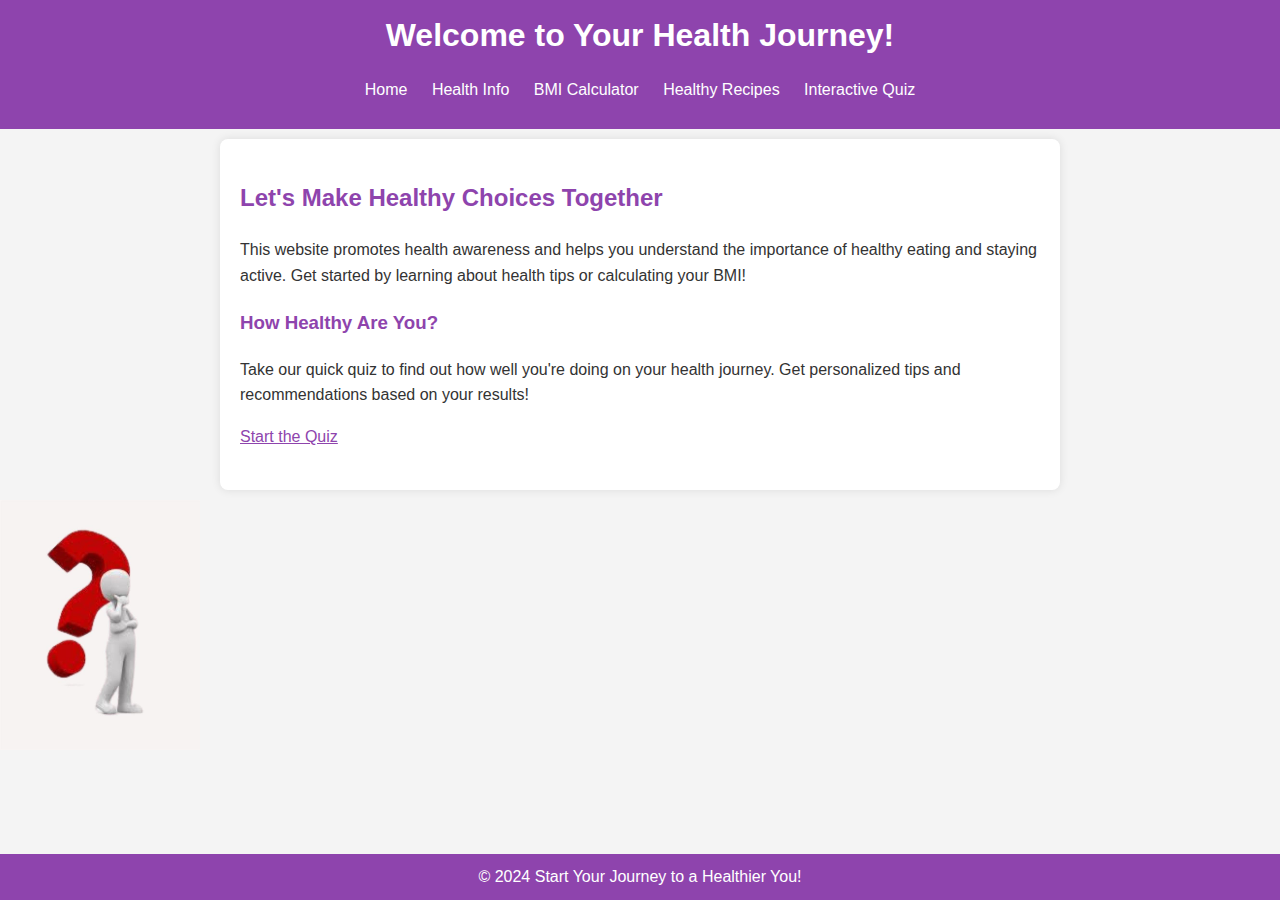
<file: index.html>
<!DOCTYPE html>
<html lang="en">
<head>
  <meta charset="UTF-8">
  <meta name="viewport" content="width=device-width, initial-scale=1.0">
  <title>Start Your Journey to a Healthier You!</title>
  <link rel="stylesheet" href="styles.css">
</head>
<body>
  <header>
    <h1>Welcome to Your Health Journey!</h1>
    <nav>
      <ul>
        <li><a href="index.html">Home</a></li>
        <li><a href="health-info.html">Health Info</a></li>
        <li><a href="bmi-calculator.html">BMI Calculator</a></li>
        <li><a href="recipes.html">Healthy Recipes</a></li>
        <li><a href="quiz.html">Interactive Quiz</a></li>
      </ul>
    </nav>
  </header>

  <section>
    <h2>Let's Make Healthy Choices Together</h2>
    <p>This website promotes health awareness and helps you understand the importance of healthy eating and staying active. Get started by learning about health tips or calculating your BMI!</p>
    
    <div class="interactive-quiz">
      <h3>How Healthy Are You?</h3>
      <p>Take our quick quiz to find out how well you're doing on your health journey. Get personalized tips and recommendations based on your results!</p>
      <a href="quiz.html">Start the Quiz</a>
    </div>
  </section>

  <img src="home.jpg" alt="home" style="width:200px; height:250px;">

  <footer>
    <p>© 2024 Start Your Journey to a Healthier You!</p>
  </footer>
</body>
</html>
</file>
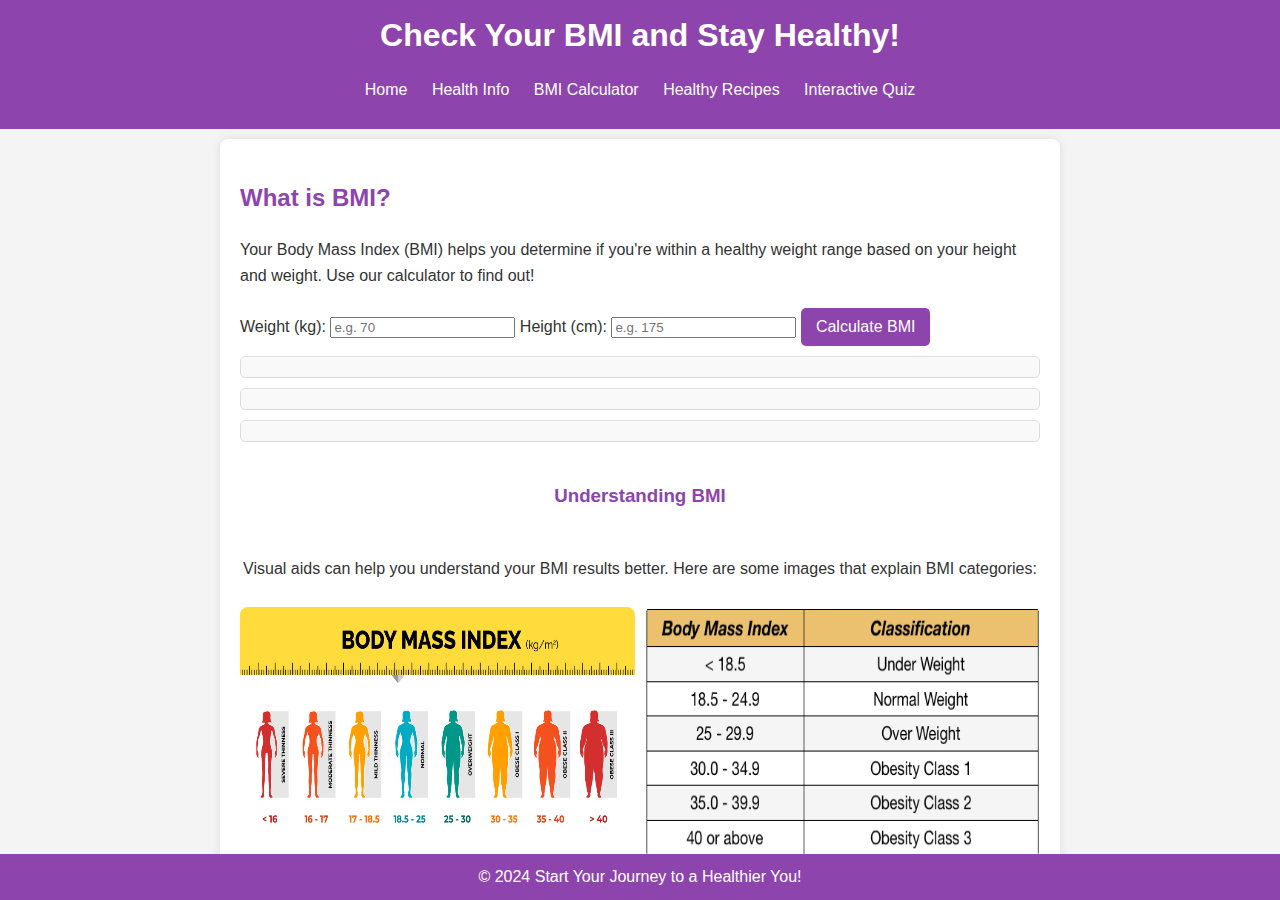
<file: bmi-calculator.html>
<!DOCTYPE html>
<html lang="en">
<head>
  <meta charset="UTF-8">
  <meta name="viewport" content="width=device-width, initial-scale=1.0">
  <title>BMI Calculator - Start Your Journey to a Healthier You!</title>
  <link rel="stylesheet" href="styles.css">
</head>
<body>
  <header>
    <h1>Check Your BMI and Stay Healthy!</h1>
    <nav>
      <ul>
        <li><a href="index.html">Home</a></li>
        <li><a href="health-info.html">Health Info</a></li>
        <li><a href="bmi-calculator.html">BMI Calculator</a></li>
        <li><a href="recipes.html">Healthy Recipes</a></li>
        <li><a href="quiz.html">Interactive Quiz</a></li>
      </ul>
    </nav>
  </header>

  <section>
    <h2>What is BMI?</h2>
    <p>Your Body Mass Index (BMI) helps you determine if you're within a healthy weight range based on your height and weight. Use our calculator to find out!</p>

    <div class="bmi-calculator">
      <label for="weight">Weight (kg):</label>
      <input type="number" id="weight" placeholder="e.g. 70">

      <label for="height">Height (cm):</label>
      <input type="number" id="height" placeholder="e.g. 175">

      <button onclick="calculateBMI()">Calculate BMI</button>

      <div id="bmi-result" class="result-box"></div>
      <div id="bmi-category" class="result-box"></div>
      <div id="bmi-recommendation" class="result-box"></div>
    </div>

    <div class="bmi-images">
      <h3>Understanding BMI</h3>
      <p>Visual aids can help you understand your BMI results better. Here are some images that explain BMI categories:</p>
      <img src="bmi1.jpg" alt="BMI Chart" style="width:300px; height:250px;">
      <img src="bmi2.png" alt="BMI Categories" style="width:300px; height:250px;">
    </div>
  </section>

  <footer>
    <p>© 2024 Start Your Journey to a Healthier You!</p>
  </footer>

  <script>
    function calculateBMI() {
      const weight = parseFloat(document.getElementById('weight').value);
      const heightCm = parseFloat(document.getElementById('height').value);

      if (weight > 0 && heightCm > 0) {
        const heightM = heightCm / 100;  
        const bmi = weight / (heightM * heightM);
        document.getElementById('bmi-result').innerText = "Your BMI is " + bmi.toFixed(2);

        let category = '';
        let recommendation = '';
        if (bmi < 18.5) {
          category = 'Underweight';
          recommendation = 'Consider increasing your calorie intake with nutrient-dense foods like nuts, avocados, and lean proteins. Strength training can help you gain healthy muscle weight.';
        } else if (bmi >= 18.5 && bmi < 24.9) {
          category = 'Normal weight';
          recommendation = 'Great job! Keep up the good work by maintaining a balanced diet and staying active. Focus on consistency to keep your BMI within this healthy range.';
        } else if (bmi >= 25 && bmi < 29.9) {
          category = 'Overweight';
          recommendation = 'Try incorporating more physical activity into your routine and consider reducing your intake of processed foods and added sugars. Focus on a diet rich in whole grains, vegetables, and lean proteins.';
        } else {
          category = 'Obese';
          recommendation = 'It’s important to seek guidance from a healthcare professional. Begin by making small, sustainable changes to your diet and gradually increase physical activity to improve your overall health.';
        }

        document.getElementById('bmi-category').innerText = "Category: " + category;
        document.getElementById('bmi-recommendation').innerText = "Recommendation: " + recommendation;
      } else {
        document.getElementById('bmi-result').innerText = "Please enter valid values!";
      }
    }
  </script>
</body>
</html>
</file>
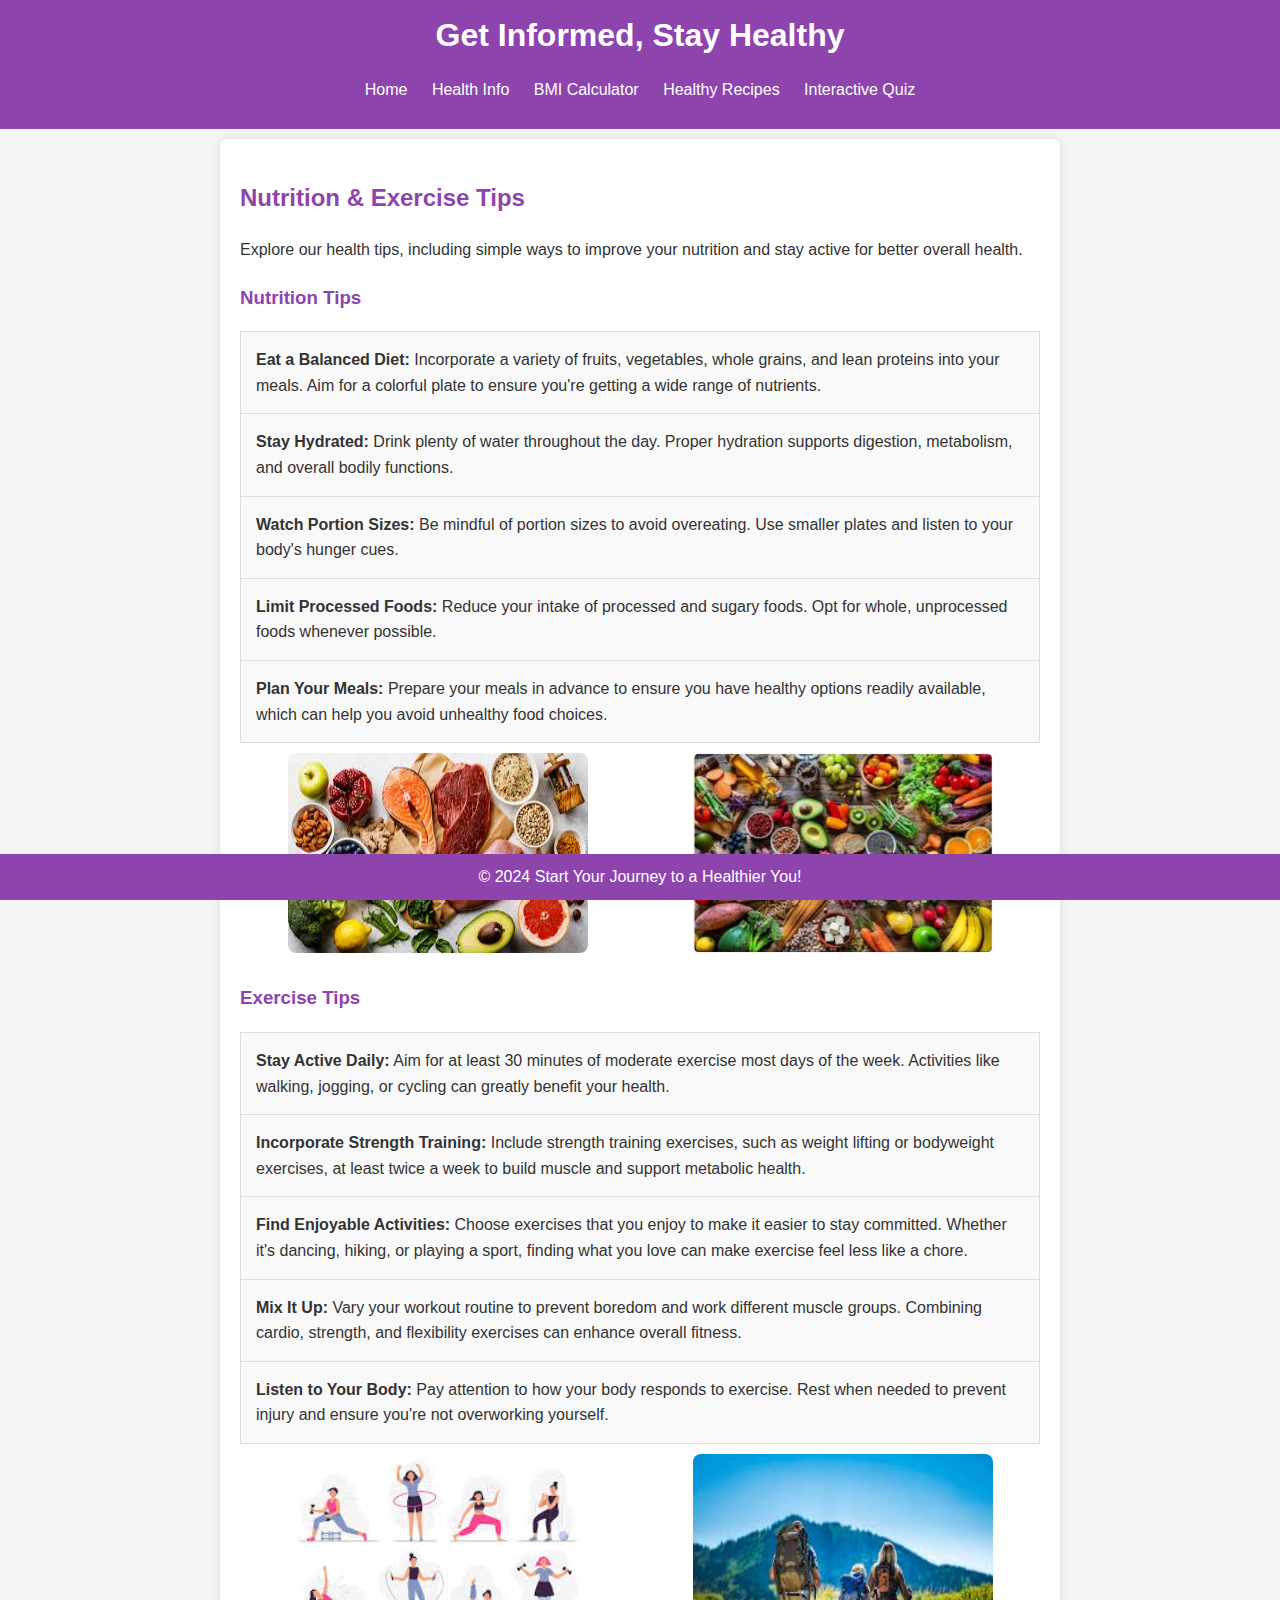
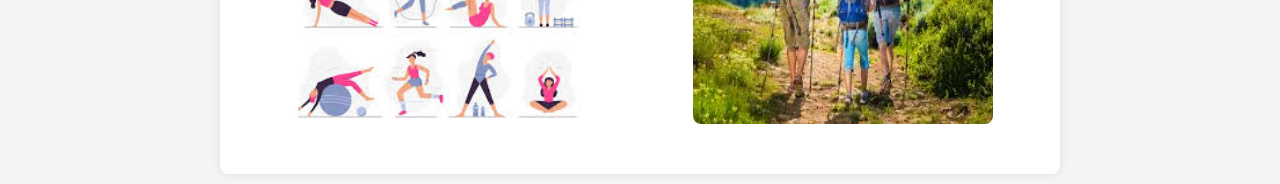
<file: health-info.html>
<!DOCTYPE html>
<html lang="en">
<head>
  <meta charset="UTF-8">
  <meta name="viewport" content="width=device-width, initial-scale=1.0">
  <title>Health Info - Your Guide to Wellness</title>
  <link rel="stylesheet" href="styles.css">
</head>
<body>
  <header>
    <h1>Get Informed, Stay Healthy</h1>
    <nav>
      <ul>
        <li><a href="index.html">Home</a></li>
        <li><a href="health-info.html">Health Info</a></li>
        <li><a href="bmi-calculator.html">BMI Calculator</a></li>
        <li><a href="recipes.html">Healthy Recipes</a></li>
        <li><a href="quiz.html">Interactive Quiz</a></li>
      </ul>
    </nav>
  </header>

  <section>
    <h2>Nutrition & Exercise Tips</h2>
    <p>Explore our health tips, including simple ways to improve your nutrition and stay active for better overall health.</p>

    <div class="tips-section">
      <h3>Nutrition Tips</h3>
      <table class="tips-table">
        <tbody>
          <tr>
            <td><strong>Eat a Balanced Diet:</strong> Incorporate a variety of fruits, vegetables, whole grains, and lean proteins into your meals. Aim for a colorful plate to ensure you're getting a wide range of nutrients.</td>
          </tr>
          <tr>
            <td><strong>Stay Hydrated:</strong> Drink plenty of water throughout the day. Proper hydration supports digestion, metabolism, and overall bodily functions.</td>
          </tr>
          <tr>
            <td><strong>Watch Portion Sizes:</strong> Be mindful of portion sizes to avoid overeating. Use smaller plates and listen to your body's hunger cues.</td>
          </tr>
          <tr>
            <td><strong>Limit Processed Foods:</strong> Reduce your intake of processed and sugary foods. Opt for whole, unprocessed foods whenever possible.</td>
          </tr>
          <tr>
            <td><strong>Plan Your Meals:</strong> Prepare your meals in advance to ensure you have healthy options readily available, which can help you avoid unhealthy food choices.</td>
          </tr>
        </tbody>
      </table>

      <div class="nutrition-images">
        <img src="nutrition2.jpeg" alt="Healthy Meal">
        <img src="nutrition1.jpg" alt="Fresh Fruits and Vegetables">
      </div>
    </div>

    <div class="tips-section">
      <h3>Exercise Tips</h3>
      <table class="tips-table">
        <tbody>
          <tr>
            <td><strong>Stay Active Daily:</strong> Aim for at least 30 minutes of moderate exercise most days of the week. Activities like walking, jogging, or cycling can greatly benefit your health.</td>
          </tr>
          <tr>
            <td><strong>Incorporate Strength Training:</strong> Include strength training exercises, such as weight lifting or bodyweight exercises, at least twice a week to build muscle and support metabolic health.</td>
          </tr>
          <tr>
            <td><strong>Find Enjoyable Activities:</strong> Choose exercises that you enjoy to make it easier to stay committed. Whether it's dancing, hiking, or playing a sport, finding what you love can make exercise feel less like a chore.</td>
          </tr>
          <tr>
            <td><strong>Mix It Up:</strong> Vary your workout routine to prevent boredom and work different muscle groups. Combining cardio, strength, and flexibility exercises can enhance overall fitness.</td>
          </tr>
          <tr>
            <td><strong>Listen to Your Body:</strong> Pay attention to how your body responds to exercise. Rest when needed to prevent injury and ensure you're not overworking yourself.</td>
          </tr>
        </tbody>
      </table>

      <div class="exercise-images">
        <img src="exercise1.jpeg" alt="Indoor Exercise">
        <img src="exercise2.jpeg" alt="Strength Training">
      </div>
    </div>
  </section>

  <footer>
    <p>© 2024 Start Your Journey to a Healthier You!</p>
  </footer>
</body>
</html>
</file>
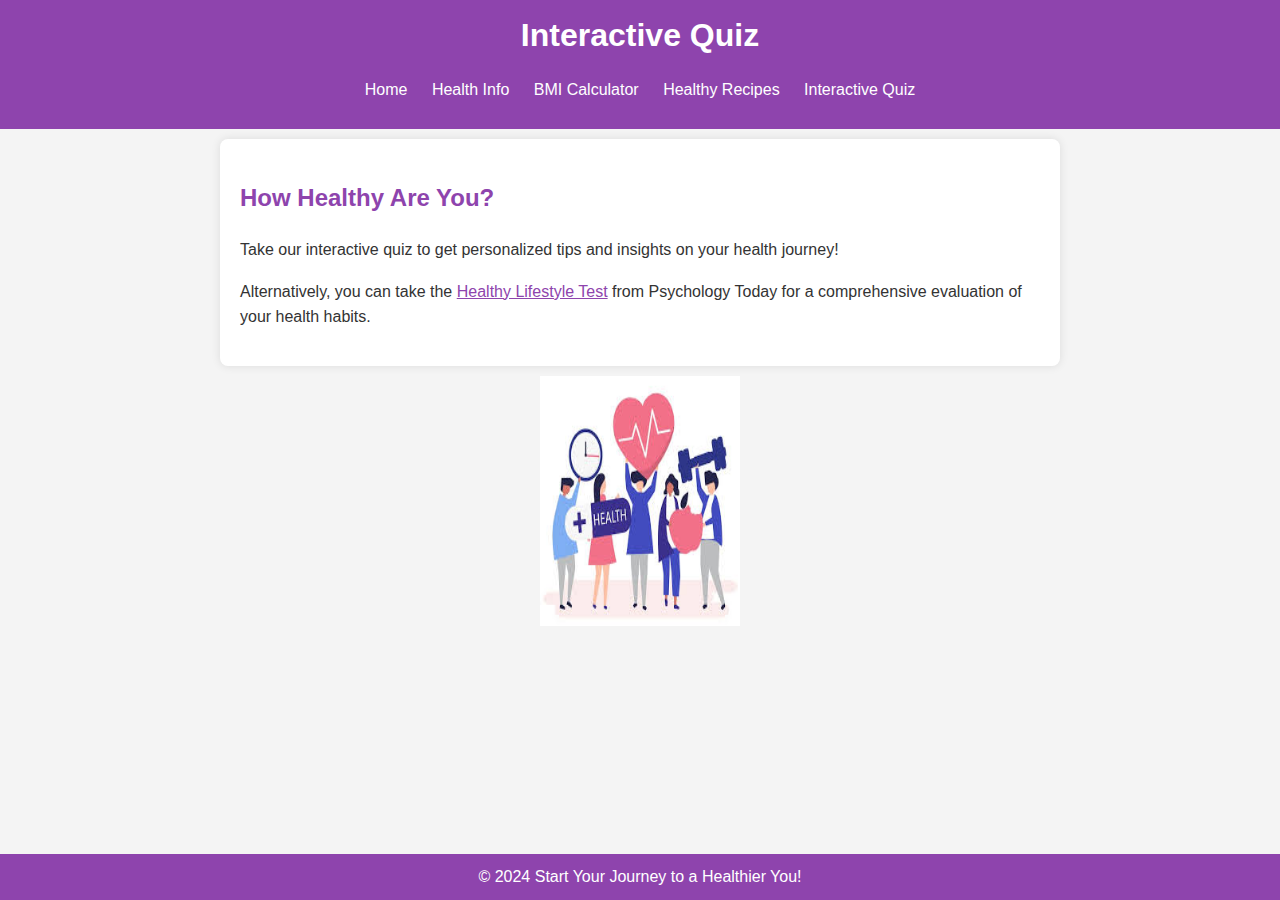
<file: quiz.html>
<!DOCTYPE html>
<html lang="en">
<head>
  <meta charset="UTF-8">
  <meta name="viewport" content="width=device-width, initial-scale=1.0">
  <title>Quiz - Start Your Journey to a Healthier You!</title>
  <link rel="stylesheet" href="styles.css">
</head>
<body>
  <header>
    <h1>Interactive Quiz</h1>
    <nav>
      <ul>
        <li><a href="index.html">Home</a></li>
        <li><a href="health-info.html">Health Info</a></li>
        <li><a href="bmi-calculator.html">BMI Calculator</a></li>
        <li><a href="recipes.html">Healthy Recipes</a></li>
        <li><a href="quiz.html">Interactive Quiz</a></li>
      </ul>
    </nav>
  </header>

  <section>
    <h2>How Healthy Are You?</h2>
    <p>Take our interactive quiz to get personalized tips and insights on your health journey!</p>
    
    <p>Alternatively, you can take the <a href="https://www.psychologytoday.com/us/tests/health/healthy-lifestyle-test/results" target="_blank">Healthy Lifestyle Test</a> from Psychology Today for a comprehensive evaluation of your health habits.</p>
  </section>

  <img src="healthy.jpeg" alt="healthy" class="center-image">

  <footer>
    <p>© 2024 Start Your Journey to a Healthier You!</p>
  </footer>
</body>
</html>
</file>
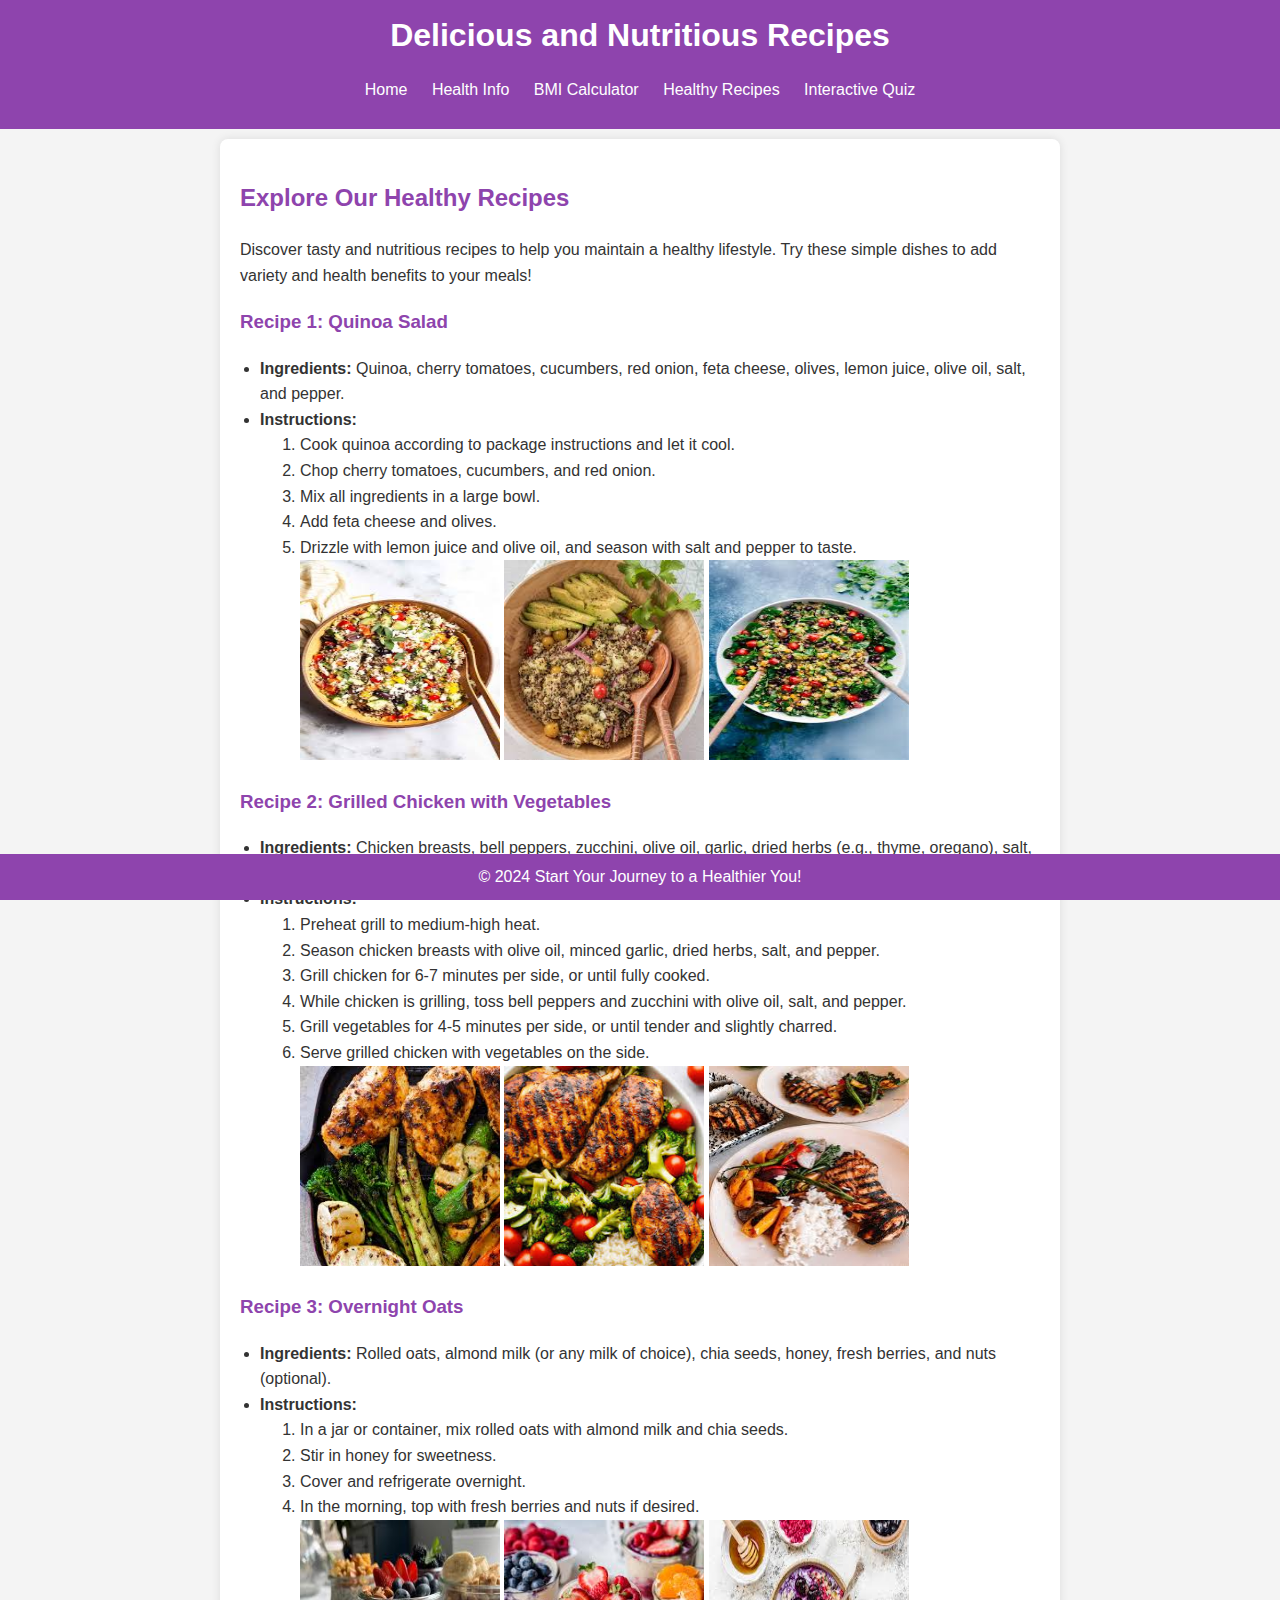
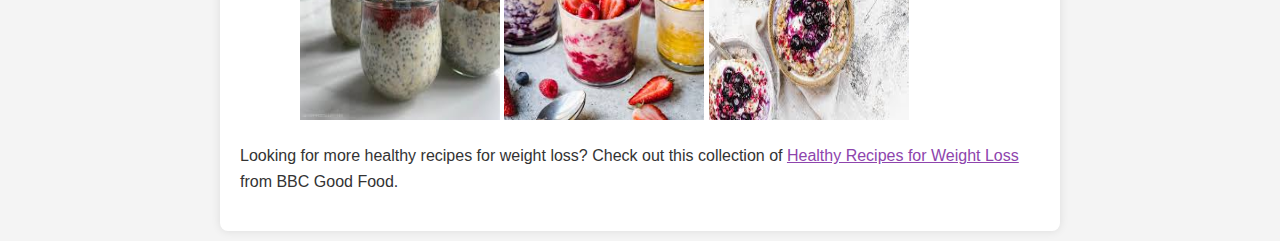
<file: recipes.html>
<!DOCTYPE html>
<html lang="en">
<head>
  <meta charset="UTF-8">
  <meta name="viewport" content="width=device-width, initial-scale=1.0">
  <title>Healthy Recipes - Start Your Journey to a Healthier You!</title>
  <link rel="stylesheet" href="styles.css">
</head>
<body>
  <header>
    <h1>Delicious and Nutritious Recipes</h1>
    <nav>
      <ul>
        <li><a href="index.html">Home</a></li>
        <li><a href="health-info.html">Health Info</a></li>
        <li><a href="bmi-calculator.html">BMI Calculator</a></li>
        <li><a href="recipes.html">Healthy Recipes</a></li>
        <li><a href="quiz.html">Interactive Quiz</a></li>
      </ul>
    </nav>
  </header>

  <section>
    <h2>Explore Our Healthy Recipes</h2>
    <p>Discover tasty and nutritious recipes to help you maintain a healthy lifestyle. Try these simple dishes to add variety and health benefits to your meals!</p>
    
    <h3>Recipe 1: Quinoa Salad</h3>
    <ul>
      <li><strong>Ingredients:</strong> Quinoa, cherry tomatoes, cucumbers, red onion, feta cheese, olives, lemon juice, olive oil, salt, and pepper.</li>
      <li><strong>Instructions:</strong> 
        <ol>
          <li>Cook quinoa according to package instructions and let it cool.</li>
          <li>Chop cherry tomatoes, cucumbers, and red onion.</li>
          <li>Mix all ingredients in a large bowl.</li>
          <li>Add feta cheese and olives.</li>
          <li>Drizzle with lemon juice and olive oil, and season with salt and pepper to taste.</li>
          <img src="quinoa.jpeg" alt="Quinoa Salad" style="width:200px; height:200px;">
          <img src="quinoa2.jpeg" alt="Quinoa Salad" style="width:200px; height:200px;">
          <img src="quinoa3.jpeg" alt="Quinoa Salad" style="width:200px; height:200px;">
        </ol>
      </li>
    </ul>

    <h3>Recipe 2: Grilled Chicken with Vegetables</h3>
    <ul>
      <li><strong>Ingredients:</strong> Chicken breasts, bell peppers, zucchini, olive oil, garlic, dried herbs (e.g., thyme, oregano), salt, and pepper.</li>
      <li><strong>Instructions:</strong>
        <ol>
          <li>Preheat grill to medium-high heat.</li>
          <li>Season chicken breasts with olive oil, minced garlic, dried herbs, salt, and pepper.</li>
          <li>Grill chicken for 6-7 minutes per side, or until fully cooked.</li>
          <li>While chicken is grilling, toss bell peppers and zucchini with olive oil, salt, and pepper.</li>
          <li>Grill vegetables for 4-5 minutes per side, or until tender and slightly charred.</li>
          <li>Serve grilled chicken with vegetables on the side.</li>
          <img src="grilledchicken.jpeg" alt="Grilled Chicken" style="width:200px; height:200px;">
          <img src="grilledchicken2.jpeg" alt="Grilled Chicken" style="width:200px; height:200px;">
          <img src="grilledchicken3.jpeg" alt="Grilled Chicken" style="width:200px; height:200px;">
        </ol>
      </li>
    </ul>
    
    <h3>Recipe 3: Overnight Oats</h3>
    <ul>
      <li><strong>Ingredients:</strong> Rolled oats, almond milk (or any milk of choice), chia seeds, honey, fresh berries, and nuts (optional).</li>
      <li><strong>Instructions:</strong>
        <ol>
          <li>In a jar or container, mix rolled oats with almond milk and chia seeds.</li>
          <li>Stir in honey for sweetness.</li>
          <li>Cover and refrigerate overnight.</li>
          <li>In the morning, top with fresh berries and nuts if desired.</li>
          <img src="overnightoat.jpeg" alt="Overnight Oats" style="width:200px; height:200px;">
          <img src="overnightoat2.jpeg" alt="Overnight Oats" style="width:200px; height:200px;">
          <img src="overnightoat3.jpeg" alt="Overnight Oats" style="width:200px; height:200px;">
        </ol>
      </li>
    </ul>

    <p>Looking for more healthy recipes for weight loss? Check out this collection of <a href="https://www.bbcgoodfood.com/recipes/collection/healthy-recipes-for-weight-loss" target="_blank">Healthy Recipes for Weight Loss</a> from BBC Good Food.</p>
  </section>

  <footer>
    <p>© 2024 Start Your Journey to a Healthier You!</p>
  </footer>
</body>
</html>
</file>
<file: styles.css>
body {
  font-family: Arial, sans-serif;
  line-height: 1.6;
  color: #333;
  background-color: #f4f4f4;
  margin: 0;
  padding: 0;
}

header {
  background: #8e44ad; 
  color: #fff;
  padding: 10px 0;
  text-align: center;
}

header h1 {
  margin: 0;
}

nav ul {
  list-style: none;
  padding: 0;
}

nav ul li {
  display: inline;
  margin: 0 10px;
}

nav ul li a {
  color: #fff;
  text-decoration: none;
}

nav ul li a:hover {
  text-decoration: underline;
}

section {
  padding: 20px;
  margin: 10px auto;
  max-width: 800px;
  background: #fff;
  border-radius: 8px;
  box-shadow: 0 0 10px rgba(0, 0, 0, 0.1);
}

h2, h3 {
  color: #8e44ad;
}

ul {
  padding-left: 20px;
}

footer {
  background: #8e44ad; 
  color: #fff;
  text-align: center;
  padding: 10px 0;
  position: fixed;
  width: 100%;
  bottom: 0;
}

footer p {
  margin: 0;
}

.latest-posts, .success-stories, .interactive-quiz, .bmi-calculator, .tips {
  margin: 20px 0;
}

.result-box {
  background: #f9f9f9;
  border: 1px solid #ddd;
  border-radius: 5px;
  padding: 10px;
  margin-top: 10px;
}

.nutrition-images img, .exercise-images img {
  display: block;
  margin: 10px auto;
  border-radius: 8px;
}

button {
  background: #8e44ad; 
  color: #fff;
  border: none;
  padding: 10px 15px;
  border-radius: 5px;
  cursor: pointer;
  font-size: 16px;
}

button:hover {
  background: #732d91;
}

a {
  color: #8e44ad;
}

a:hover {
  text-decoration: underline;
}

.tips-section {
  margin: 20px 0;
}

.tips-section h3 {
  color: #8e44ad;
}

.tips-table {
  width: 100%;
  border-collapse: collapse;
}

.tips-table td {
  padding: 15px;
  border: 1px solid #ddd;
  background-color: #f9f9f9;
}

.tips-table td:nth-child(even) {
  background-color: #f1f1f1;
}

.nutrition-images, .exercise-images {
  display: flex;
  gap: 10px; 
  flex-wrap: wrap;
  justify-content: center; 
}

.nutrition-images img, .exercise-images img {
  flex: 1;
  max-width: 100%;
  height: auto;
  border-radius: 8px;
}

.nutrition-images img, .exercise-images img {
  max-width: 300px; 
}

.bmi-images {
  display: flex;
  gap: 10px; 
  flex-wrap: wrap;
  justify-content: center; 
  margin-top: 20px; 
}

.bmi-images img {
  flex: 1;
  max-width: 100%;
  height: auto;
  border-radius: 8px; 
}

.bmi-images img {
  max-width: 500px; 
}

.center-image {
  display: block;
  margin-left: auto;
  margin-right: auto;
  width: 200px; 
  height: 250px; 
}

/* Responsive Design - Flex for smaller devices */
@media (max-width: 768px) {
  nav ul li {
    display: block;
    margin: 10px 0;
  }

  section {
    margin: 5px;
    padding: 10px;
  }

  .tips-table td {
    padding: 10px;
  }

  .nutrition-images img, .exercise-images img {
    max-width: 100%; /* Make images full width for smaller screens */
  }
}

@media (max-width: 480px) {
  header h1 {
    font-size: 24px;
  }

  button {
    padding: 8px 12px;
    font-size: 14px;
  }

  .nutrition-images img, .exercise-images img, .bmi-images img {
    max-width: 100%; /* Images will resize to fit smaller screens */
  }
}
</file>
